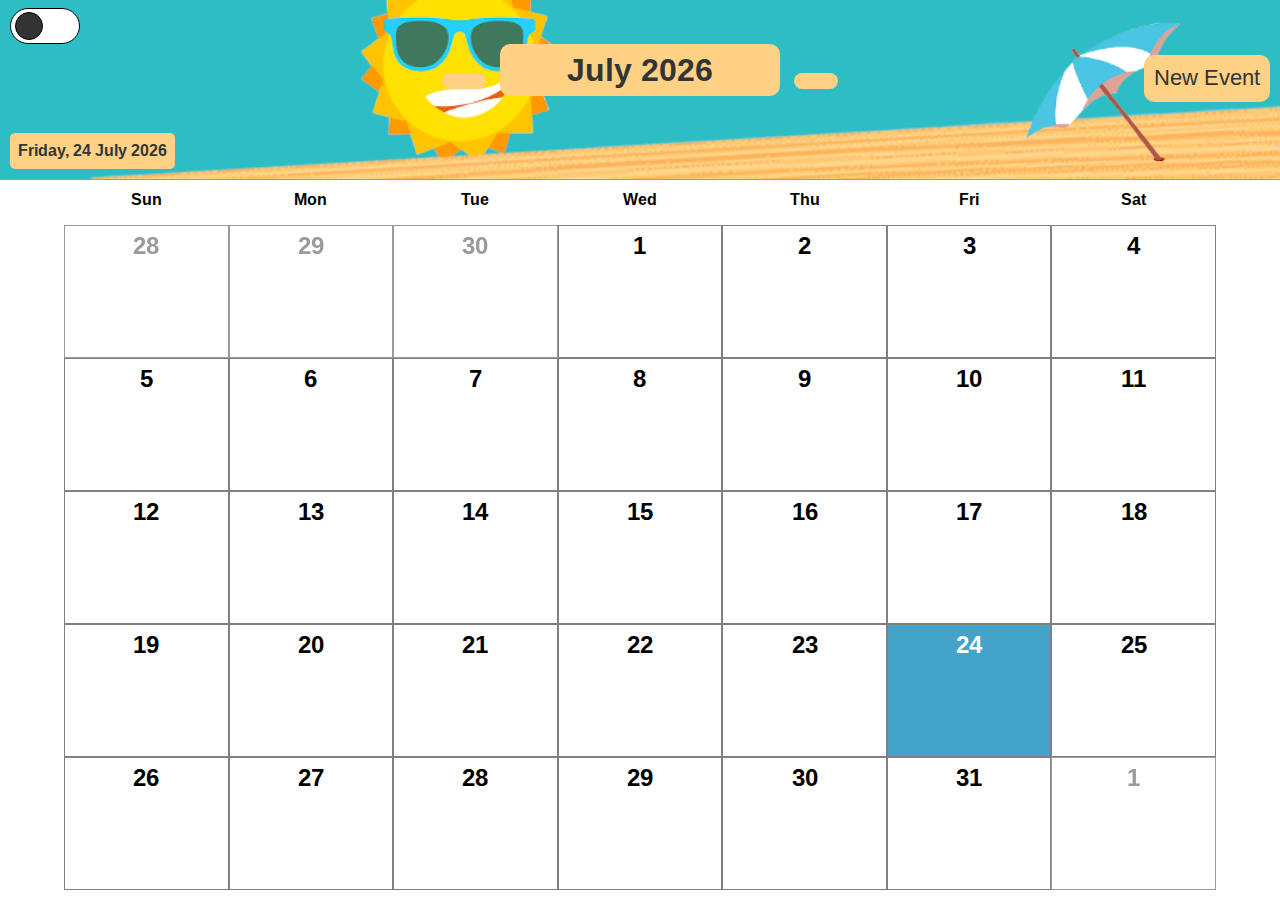
<file: src/index.html>
<!DOCTYPE html>
<html lang="en">

<head>
    <meta charset="UTF-8">
    <meta http-equiv="X-UA-Compatible" content="IE=edge">
    <meta name="viewport" content="width=device-width, initial-scale=1.0">
    <title>Calendar</title>
    <link rel="shortcut icon" href="./assets/img/favicon.ico">
    <link rel="stylesheet" href="./assets/css/style.css">
    <link rel="stylesheet" href="https://use.fontawesome.com/releases/v5.15.3/css/all.css" integrity="sha384-SZXxX4whJ79/gErwcOYf+zWLeJdY/qpuqC4cAa9rOGUstPomtqpuNWT9wdPEn2fk" crossorigin="anonymous"/>
    <link rel="apple-touch-icon" sizes="180x180" href="./assets/img/apple-touch-icon.png">
    <link rel="icon" type="image/png" sizes="32x32" href="./assets/img/favicon-32x32.png">
    <link rel="icon" type="image/png" sizes="16x16" href="./assets/img/favicon-16x16.png">
    <link rel="manifest" href="./assets/img/site.webmanifest">
</head>

<body>
    <header id="header">
        <div class="left-side">
            <div class="dark-mode">
                <label class="switch" for="checkboxDM">
                <input type="checkbox" id="checkboxDM" />
                <div class="slider round"></div>
                <div class="toggle-moon"></div>
                <div class="toggle-sun"></div>
                </label>
            </div>
                <button class="btn-next-prev" id="prevMonth"><i class="fas fa-arrow-left"></i></button>
                <h1 id="monthYear" class="page-title"></h1>
                <button class="btn-next-prev" id="nextMonth"><i class="fas fa-arrow-right"></i></button>
                <div id="current-date">8 April 2021</div>
                <button id="modal-open-button" class="btn-add-event"><i class="far fa-calendar-plus"></i> New Event</button>
        </div>
    </header>
    <main id="main">
        <section id="remindersSection" class="remindersSection"></section>
        <section class="calendar">
            <div class="weekdays">
                <div>Sun</div>
                <div>Mon</div>
                <div>Tue</div>
                <div>Wed</div>
                <div>Thu</div>
                <div>Fri</div>
                <div>Sat</div>
            </div>
            <div id="modal-event-div" class="days-wrapper">
            </div>
        </section>
    </main>
    <section id="modal-section" class="hidden">
        <div id="modal-content">
            <div class="modal-header">
                <h1>New Event</h1>
                <i class="modal-button fas fa-window-close"></i>
            </div>
            <form name="modal-form" id="form">
                <div class="modal-input">
                    <label for="title">Title</label>
                    <input type="text" name="title" id="title">
                </div>
                <div class="modal-input">
                    <label for="initial-date">Initial date</label>
                    <input type="datetime-local" name="initial-date" id="initialDate"  max="9999-12-31T23:59">                </div>
                <div class="modal-input modal-cb">
                    <input id="check-box-end-date" type="checkbox" name="endDate-cb" onclick="showMeTheEndDate()">
                    <label for="endDate-cb">End date</label>
                </div>
                <div class="modal-input modal-inputDisabled" id="EndDateModal">
                    <label for="end-date" ></label>
                    <input type="datetime-local" name="end-date" id="endDate"  max="9999-12-31T23:59">
                </div>
                <div class="modal-input modal-cb">
                    <input id="check-box-reminder" type="checkbox" name="remind" onclick="showMeTheReminder()">
                    <label for="remind">Reminder</label>
                </div>
                <div class="modal-input modal-inputDisabled" id="modal-input-time">
                    <label for="time">Time</label>
                    <select name="time" id="time" >
                        <option value="5">5 min</option>
                        <option value="10">10 min</option>
                        <option value="15">15 min</option>
                        <option value="20">20 min</option>
                    </select>
                </div>
                <div class="modal-input">
                    <label for="description">Description</label>
                    <textarea name="description" id="description" cols="30" rows="6" maxlength="500"></textarea>
                </div>
                <div class="modal-input">
                    <label for="event-type">Event type</label>
                    <select name="event-type" id="event-type">
                        <option value="Meeting">Meeting</option>
                        <option value="Study">Study</option>
                        <option value="Personal">Personal</option>
                    </select>
                </div>
            <div id="error" class="error">
            </div>
            <div class="modal-footer">
                <button type="button" id="m-cancelBtn" class="m-action-button">Cancel</button>
                <button type="button" id="m-createBtn" class="m-action-button" disabled>Create</button>
            </div>
        </form>
        </div>
    </section>
    <section id="modal-event-section" class="hidden">
        <div id="modal-event-content">
            <div class="modal-event-title">
                <h1>Event Title</h1>
                <i class="modal-event-button fas fa-window-close" id="modal-event-close-button"></i>
            </div>
            <div class="modal-event-input">
                <div>Initial date</div>
                <div id="modal-event-initial-date">18/12/93</div>
            </div>
            <div class="modal-event-input">
                <div>End date</div>
                <div id="modal-event-end-date">20/12/93</div>
            </div>
            <div class="modal-event-input">
                <div>Reminder</div>
                <div id="modal-event-reminder">5 min</div>
            </div>
            <div class="modal-event-input">
                <div>Event type</div>
                <div id="modal-event-type">Personal</div>
            </div>
            <div class="modal-event-input">
                <div>Description</div>
                <textarea name="description" id="modal-event-description" cols="30" rows="10" readonly>Description</textarea>
            </div>
            <div class="modal-event-footer">
                <button id="modal-event-edit-btn" class="m-action-button">Delete</button>
            </div>
        </div>
    </section>
    <audio id="beep">
        <source src="assets/sounds/beep.mp3" type="audio/mpeg">
    </audio>
</body>

<template id="reminderTemplate">
    <label id="reminderEventName">Evento:</label>
    <label id="reminderStartTime">Comenzará </label>
    <button id="dismissBtn" class="reminderBtn" onclick='closeReminder(event)'>Got it!</button>
</template>

<script src="assets/js/script.js"></script>
<script src="assets/js/localstorage.js"></script>
<script src="assets/js/event-modal.js"></script>
<script src="assets/js/calendar.js"></script>
<script src="assets/js/validations.js"></script>
<script src="assets/js/reminder.js"></script>
<script src="assets/js/darkMode.js"></script>
<script src="assets/js/updateDate.js"></script>
</html>
</file>
<file: src/assets/css/style.css>
@import url("https://fonts.googleapis.com/css2?family=Arimo&display=swap");
/*
!=======================================
! Custom properties
!=======================================
*/
:root {
  --darkestGray: #313535;
  --darkGray: #3D4141;
  --lightGray: #7F817F;
  --lightestGray: #9A9C9A;
  --eventBlue: #43a3c9;
  --eventGreen: #2A9D8F;
  --eventYellow: #E9C46A;
  --eventOrange: #F4A261;
  --springGreen: #bcf66c;
  --summerSand: #ffd184;
  --autumnOrange: #faa410;
  --winterSnow: #fdfdfd;
}
html {
  font-size: 16px;
}
/*
!=======================================
! General Styles
!=======================================
*/
* {
  padding: 0;
  margin: 0;
  font-family: 'Arimo', sans-serif;
  box-sizing: border-box;
}
main {
  overflow: hidden;
}

/*
!=======================================
! Header
!=======================================
*/
header {
  min-height: 65px;
  padding: 5px;
  height: 20vh;
  text-align: center;
  background-color: var(--lightestGray);
  border-bottom: solid var(--lightestGray) 1px;
  position: relative;
  background-size: cover;
  overflow: hidden;
}
header.spring{
  background-image: url("/src/assets/img/bgSpring.png");
}
header.summer{
  background-image: url("/src/assets/img/bgSummer.png");
}
header.fall{
  background-image: url("/src/assets/img/bgAutumn.png");
}
header.winter{
  background-image: url("/src/assets/img/bgWinter.png");
}


h1 {
  font-size: 2rem;
}
.btn-next-prev{
  margin: 10px 10px;
  padding: 8px;
  font-size: 1.8rem;
  color: var(--lightestGray);
  background-color: var(--darkGray);
  border: none;
  border-radius: 10px;
  outline: none;
  transition: transform 0.1s;
  user-select: none;
  width: 44px;
}
.btn-next-prev:hover {
  transform: scale(1.05);
}
.btn-next-prev:active {
  transform: scale(0.95);
}
.btn-next-prev.spring {
  color: var(--darkestGray);
  background-color: var(--springGreen);
}
.btn-next-prev.summer {
  color: var(--darkestGray);
  background-color: var(--summerSand);
}
.btn-next-prev.fall {
  color: var(--darkestGray);
  background-color: var(--autumnOrange);
}
.btn-next-prev.winter {
  color: var(--darkestGray);
  background-color: var(--winterSnow);
}

.page-title {
  display: inline-block;
  width: 280px;
  background-color: var(--darkGray);
  color: var(--lightestGray);
  border-radius: 10px;
  padding: 7px;
  user-select: none;
}
.page-title.spring {
  color: var(--darkestGray);
  background-color: var(--springGreen);
}
.page-title.summer {
  color: var(--darkestGray);
  background-color: var(--summerSand);
}
.page-title.fall {
  color: var(--darkestGray);
  background-color: var(--autumnOrange);
}
.page-title.winter {
  color: var(--darkestGray);
  background-color: var(--winterSnow);
}
.btn-add-event {
  position: absolute;
  margin: 10px 0;
  margin-top: 2em;
  right: 10px;
  top: 10px;
  font-size: 1.4rem;
  color: var(--lightestGray);
  background-color: var(--darkGray);
  border: none;
  border-radius: 10px;
  padding: 10px;
  outline: none;
  transition: transform 0.1s;
  user-select: none;
}
.btn-add-event:hover {
  transform: scale(1.05);
}
.btn-add-event:active {
  transform: scale(0.95);
}
.btn-add-event.spring {
  color: var(--darkestGray);
  background-color: var(--springGreen);
}
.btn-add-event.summer {
  color: var(--darkestGray);
  background-color: var(--summerSand);
}
.btn-add-event.fall {
  color: var(--darkestGray);
  background-color: var(--autumnOrange);
}
.btn-add-event.winter {
  color: var(--darkestGray);
  background-color: var(--winterSnow);
}

#modal-open-button.spring{
  color: var(--darkestGray);
  background-color: var(--springGreen);
}
#modal-open-button.summer {
  color: var(--darkestGray);
  background-color: var(--summerSand);
}
#modal-open-button.fall {
  color: var(--darkestGray);
  background-color: var(--autumnOrange);
}
#modal-open-button.winter {
  color: var(--darkestGray);
  background-color: var(--winterSnow);
}


#current-date{
  position: absolute;
  left: 10px;
  bottom: 10px;
  font-weight: 800;
  background-color: var(--darkGray);
  color: var(--lightestGray);
  border-radius: 5px;
  padding: 8px;
  user-select: none;
}
#current-date.spring{
  color: var(--darkestGray);
  background-color: var(--springGreen);
}
#current-date.summer {
  color: var(--darkestGray);
  background-color: var(--summerSand);
}
#current-date.fall {
  color: var(--darkestGray);
  background-color: var(--autumnOrange);
}
#current-date.winter {
  color: var(--darkestGray);
  background-color: var(--winterSnow);
}
/*
!=======================================
! dark-mode
!=======================================
*/
.switch {
  display: flex;
  height: 36px;
  position: relative;
  width: 70px;
  z-index: 1;
}

.switch input {
  display: none;
}

.slider {
  background-color: #FFF;
  border: 1px solid #000;
  bottom: 0;
  cursor: pointer;
  left: 0;
  position: absolute;
  right: 0;
  top: 0;
  transition: .4s;
}

.slider:before {
  background-color: #333;
  border: 1px solid #000;
  bottom: 3px;
  content: "";
  height: 26px;
  left: 4px;
  position: absolute;
  transition: .4s;
  width: 26px;
  z-index: 421;
}

input:checked+.slider {
  background-color: #101211;
}

input:checked+.slider:before {
  transform: translateX(34px);
  border-color: #CFCFCF;
  background-color: #EFEFEF;
}

.slider.round {
  border-radius: 34px;
}

.slider.round:before {
  border-radius: 50%;
}

.toggle-moon,
.toggle-sun {
  width: 50%;
  text-align: center;
  padding: 0.25em;
  position: relative;
  z-index: 420;
}

.backgrounDark {
  background-color: var(--darkestGray);
}

.colorDark {
  color: whitesmoke;
}

/*
!=======================================
! Calendar Area
!=======================================
*/
main{
  height: 80vh;
  width: 100vw;
}
.calendar{
  margin: 0 auto 0 auto;
  height: 100%;
  width: 90%;
  padding: 10px 0;
}
.weekdays{
  display: grid;
  grid-template-columns: repeat(7, 1fr);
  gap: auto;
  justify-items: center;
  height: 5%;
  font-weight: 900;
}
.days-wrapper{
  display: grid;
  grid-auto-rows: 1fr;
  grid-template-columns: repeat(7, 1fr);
  height: 95%;
}

.day{
  text-align: center;
  border: 0.5px solid var(--lightGray);
  display: flex;
  flex-direction: column;
  position: relative;
  height: 100%;
  overflow-y: auto;
  overflow-x: hidden;
  transition: box-shadow 0.3s cubic-bezier(.25,.8,.25,1);
}
.day:hover{
  box-shadow: 0 14px 28px rgba(0,0,0,0.25), 0 10px 10px rgba(0,0,0,0.22);
}

.day-number {
  font-weight: 900;
  font-size: 1.5rem;
  margin: 5px 0;
}
.prev-date,
.next-date {
  filter: opacity(0.8);
  font-weight: 150;
  color: var(--lightGray);
}
.today {
  background-color: var(--eventBlue);
  color: white;
}

/* * Events in calendar style */
.event-in-calendar {
  width: 100%;
  padding: 2px;
  margin: 0.5px 0;
  font-size: 0.8rem;
  transition: transform 0.2s;
  user-select: none;
  z-index: 1;
  display: inline-block;
  vertical-align: middle;
  -webkit-transform: perspective(1px) translateZ(0);
  transform: perspective(1px) translateZ(0);
  box-shadow: 0 0 1px rgba(0, 0, 0, 0);
  position: relative;
  height: 25px;
}

.event-in-calendar:before {
  content: "";
  position: absolute;
  z-index: -1;
  left: 51%;
  right: 51%;
  bottom: 0;
  background: var(--eventBlue);
  height: 2px;
  -webkit-transition-property: left, right;
  transition-property: left, right;
  -webkit-transition-duration: 0.2s;
  transition-duration: 0.2s;
  -webkit-transition-timing-function: ease-out;
  transition-timing-function: ease-out;
  overflow-wrap: break-word;
}
.event-in-calendar:hover:before, .event-in-calendar:focus:before, .event-in-calendar:active:before {
  left: 0;
  right: 0;
}
.event-in-calendar:active{
  transform: scale(0.95);
}
.yellow-event {
  background-color: var(--eventYellow);
  color: var(--eventBlue);
}
.orange-event {
  background-color: var(--eventOrange);
  color: var(--eventBlue);
}
.green-event {
  background-color: var(--eventGreen);
  color: white;
}
.blue-event {
  background-color: var(--eventBlue);
  color: var(--eventYellow);
}
/*
!=======================================
! animation
!=======================================
*/
.left {
  -webkit-animation: fade-in-left 0.6s cubic-bezier(0.390, 0.575, 0.565, 1.000) both;
  animation: fade-in-left 0.6s cubic-bezier(0.390, 0.575, 0.565, 1.000) both;
}
.right {
  -webkit-animation: fade-in-right 0.6s cubic-bezier(0.390, 0.575, 0.565, 1.000) both;
  animation: fade-in-right 0.6s cubic-bezier(0.390, 0.575, 0.565, 1.000) both;
  }
@-webkit-keyframes fade-in-right {
  0% {
    -webkit-transform: translateX(50px);
    transform: translateX(50px);
    opacity: 0;
  }

  100% {
    -webkit-transform: translateX(0);
    transform: translateX(0);
    opacity: 1;
  }
}

@keyframes fade-in-right {
  0% {
    -webkit-transform: translateX(50px);
    transform: translateX(50px);
    opacity: 0;
  }

  100% {
    -webkit-transform: translateX(0);
    transform: translateX(0);
    opacity: 1;
  }
}

@-webkit-keyframes fade-in-left {
  0% {
    -webkit-transform: translateX(-50px);
    transform: translateX(-50px);
    opacity: 0;
  }

  100% {
    -webkit-transform: translateX(0);
    transform: translateX(0);
    opacity: 1;
  }
}

@keyframes fade-in-left {
  0% {
    -webkit-transform: translateX(-50px);
    transform: translateX(-50px);
    opacity: 0;
  }

  100% {
    -webkit-transform: translateX(0);
    transform: translateX(0);
    opacity: 1;
  }
}

/*
!=======================================
! Modal
!=======================================
*/
.x-button {
  height: 44px;
  width: 44px;
  background-color: var(--darkestGray);
}
#modal-section.hidden {
  height: 0px;
  overflow: hidden;
  opacity: 0;
  backdrop-filter: blur(0px);
  transition: opacity 0.2s, backdrop-filter 0.2s, background-color 0.2s, opacity 0.2s, height 0s 0.4s;
  background-color: rgba(255, 255, 255, 0);
}
input, select {
  height: 44px;
}
#modal-section {
  display: block;
  position: fixed;
  z-index: 1;
  left: 0;
  top: -80px;
  height: 200vh;
  width: 100vw;
  background-color: rgba(0,0,0,0.4);
  transition: opacity 0.4s, background-color 0.4s 0.2s, backdrop-filter 0.8s 0.2s;
  opacity: 1;
  backdrop-filter: blur(3px);
}
#modal-content {
  display: flex;
  flex-direction: column;
  width: 90vw;
  min-width: 320px;
  max-width: 380px;
  background-color: whitesmoke;
  margin: 20vh auto;
  padding: 20px;
  border: 1px solid var(--darkestGray);
  border-radius: 5px;
  overflow: auto;
}
label{
  margin-left: .3em;
  margin-top: .2em;
}
.modal-header {
  display: flex;
  flex-direction: row;
  width: 100%;
  justify-content: space-around;
  margin-bottom: 20px;
}
.modal-header > h1 {
  align-self: center;
  text-align: center;
  width: 100%;
  margin-left: 32px;
}
.modal-button.fa-window-close {
  align-self: flex-end;
  font-size: xx-large;
  color: var(--darkestGray);
  background-color: transparent;
}
.modal-button.fa-window-close:hover {
  transform: scale(1.05);
}
.modal-input {
  display: flex;
  flex-direction: row;
  justify-content: space-between;
  margin: 5px 0;
  transition: opacity 0.8s;
  opacity: 1;
}
.modal-input.modal-cb {
  justify-content: flex-start;
}
.modal-input > textarea {
  vertical-align: top;
  resize: none;
  margin-left: 5px;
}
.modal-inputDisabled{
  opacity: 0;
}
.modal-input> input[type=checkbox] {
  margin: 2px;
  height: 20px;
  width: 20px;
}
.modal-footer {
  display: flex;
  flex-direction: row;
  width: 100%;
  justify-content: space-around;
}
.m-action-button {
  display: block;
  color: whitesmoke;
  background-color: var(--darkestGray);
  font-size: large;
  padding: 5px 10px;
  border-radius: 5px;
  height: 44px;
}
.m-action-button:hover {
  transform: scale(1.05);
}
.incorrect {
  border: 2px solid red;
}

.inactivedButton {
  display: none;
}

.error {

  padding-top: 5px;
  padding-bottom: 5px;
  box-sizing: border-box;
  height: 2%;
  margin-bottom: auto;
  color: red;
}

.m-action-button:disabled {
  opacity: 0.5;
  transform: scale(1);
}

/*
!============================
! Modal Event Review
!============================
*/

#modal-event-section.hidden {
  height: 0px;
  overflow: hidden;
  opacity: 0;
  backdrop-filter: blur(0px);
  transition: opacity 0.2s, backdrop-filter 0.2s, background-color 0.2s, opacity 0.2s, height 0s 0.4s;
  background-color: rgba(255, 255, 255, 0);
}
#modal-event-section {
  display: block;
  position: fixed;
  z-index: 1;
  left: 0;
  top: -80px;
  height: 200vh;
  width: 100vw;
  background-color: rgba(0,0,0,0.4);
  transition: opacity 0.4s, background-color 0.4s 0.2s, backdrop-filter 0.8s 0.2s;
  opacity: 1;
  backdrop-filter: blur(3px);
}
#modal-event-content {
  display: flex;
  flex-direction: column;
  width: 90vw;
  min-width: 320px;
  max-width: 380px;
  background-color: whitesmoke;
  margin: 20vh auto;
  padding: 20px;
  border: 1px solid var(--darkestGray);
  border-radius: 5px;
  overflow: auto;
}
.modal-event-title {
  display: flex;
  flex-direction: row;
  width: 100%;
  justify-content: space-between;
  margin-bottom: 20px;
}
.modal-event-title > h1 {
  align-self: center;
  text-align: center;
  width: 100%;
  margin-left: 32px;
}
.modal-event-button.fa-window-close {
  align-self: flex-end;
  font-size: xx-large;
  color: var(--darkestGray);
  background-color: transparent;
}
.modal-event-button.fa-window-close:hover {
  transform: scale(1.05);
}
.modal-event-input {
  display: flex;
  flex-direction: row;
  justify-content: space-between;
  margin: 5px 0;
}
.modal-event-input.modal-event-cb {
  justify-content: flex-start;
}
.modal-event-input > textarea {
  vertical-align: top;
  resize: none;
  margin-left: 5px;
}
.modal-event-input > textarea:focus {
  outline: none;
}
.modal-event-footer {
  display: flex;
  flex-direction: row;
  width: 100%;
  justify-content: space-around;
  margin-top: 10px;
}

.remindersSection {
  position: fixed;
  z-index: 1;
  width: 240px;
  top: 20 px;
  right: 0.5vw;
}
.reminderContainer {
  border-radius: 5px;
  background-color: var(--eventYellow);
  box-shadow: 0 10px 20px rgba(0, 0, 0, 0.3);
  padding: 5px;
  text-align: center;
  margin: 2px;
}
.reminderBtn{
  padding: 2px;
  background-color: var(--eventOrange);
  border-style: none;
  border-radius: 2px;
  box-shadow: 0 5px 10px rgba(0, 0, 0, 0.3);
}

/*
!=======================================
! media query
!=======================================
 */
@media only screen and (max-width: 800px) {
  html {
    font-size: 11px;
  }
  label {
    font-size: 14px !important;
  }
  .btn-add-event {
    height: 30px;
    top: 50%;
    border-radius: 5px;
    padding: 5px;
    position: absolute;
  }
}
@media only screen and (max-width: 700px) {
  html {
    font-size: 12px;
  }

  header>h1 {
    font-size: 18px;
  }

  .btn-add-event {
    height: 30px;
    top: 50%;
  }

  .btn-next-prev {
    height: 44px;
    width: 44px;
  }

  .modal-header>h1 {
    font-size: 22px;
  }

  label {
    font-size: 12px;
  }
}
@media only screen and (max-width: 600px) {
  .btn-add-event {
    height: 30px;
    top: 52%;
  }
}
@media only screen and (max-width: 550px) {
  html {
    font-size: 11px;
  }

  header {
    text-align: center;
  }

  .page-title {
    width: 200px;
  }

  .btn-add-event {
    height: 30px;
  }

  #modal-content,
  #modal-event-content {
    min-width: 290px !important;
    width: 160px !important;
    height: auto;
    font-size: 9px;
  }

  label {
    margin-top: .5em;
    margin-left: .2em;
  }
}

@media only screen and (max-width: 400px) {
  html {
    font-size: 8px;
  }

  #current-date {
    font-size: 12px;
  }

  .weekdays {
    font-size: 12px;
  }

  #modal-content,
  #modal-event-content {
    min-width: 270px !important;
    width: 160px !important;
    height: auto;
    font-size: 9px;
  }

  header {
    display: flex;
    flex-direction: row;
  }

  .left-side {
    display: flex;
    width: 100%;
    justify-content: center;
    align-items: center;
  }

  #current-date {
    font-size: 1em;
  }

  .dark-mode {
    width: 40%;
    margin-bottom: 10em;
  }

  .page-title {
    width: 190px;
    padding: 10px 20px;
    font-size: 1.8em;
    text-align: center;
    margin-bottom: 1.9em;
  }

  .btn-add-event {
    top: 57%;
    font-size: 1.3rem;
  }

  .btn-next-prev {
    height: 40px;
    margin-bottom: 2em;
  }
}
@media only screen and (max-width: 300px) {
  html {
    font-size: 8px;
  }

  .btn-add-event {
    position: absolute;
    top: 60%;
    font-size: 1.1rem;
  }

  #current-date {
    font-size: 1em;
  }

  .weekdays {
    font-size: 12px;
  }
}
@media only screen and (height: 731px) {
  .btn-add-event {
    position: absolute;
    top: 51% !important;
    font-size: 1.1rem;
  }
}
@media only screen and (height: 640px) {
  .btn-add-event {
    position: absolute;
    right: 10px;
    top: 65px;
    font-size: 1.1rem;
  }

  .btn-next-prev {
    height: 30px;
    margin-bottom: 2em;
  }

  .page-title {
    margin-top: .5em;
  }
}

@media only screen and (height: 568px) {
  .btn-add-event {
    position: absolute;
    right: 10px;
    top: 51px;
    font-size: 1.1rem;
  }

  .btn-next-prev {
    height: 30px;
    margin-bottom: 2em;
  }

  .page-title {
    margin-top: .5em;
  }
  .dark-mode {
    width: 40%;
    margin-bottom: 9em;
  }

  #modal-content {
    min-width: 230px !important;
    width: 160px !important;
    height: 540px;
    font-size: 9px;
    padding: 10px !important;
    margin: 92px auto 0 auto !important;
  }

  #modal-event-content {
    font-size: 1.5em;
  }
}
</file>
